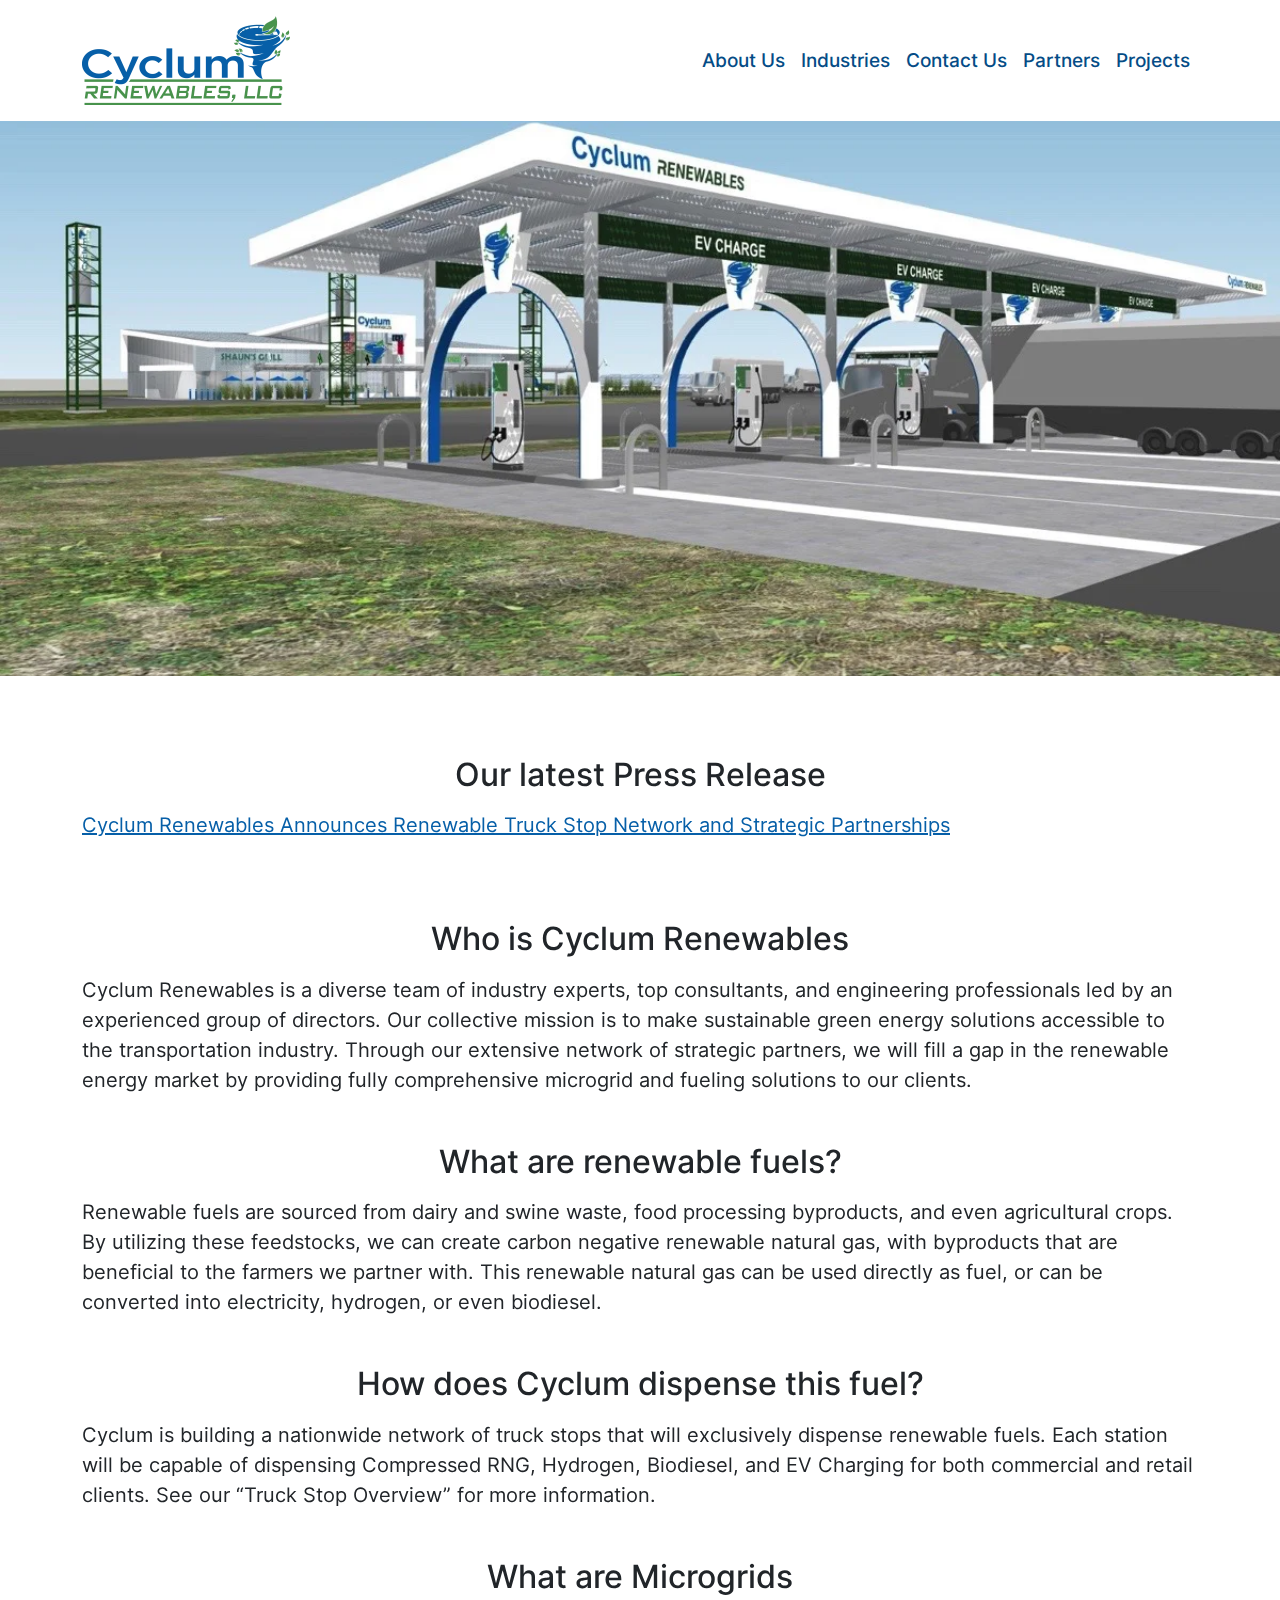
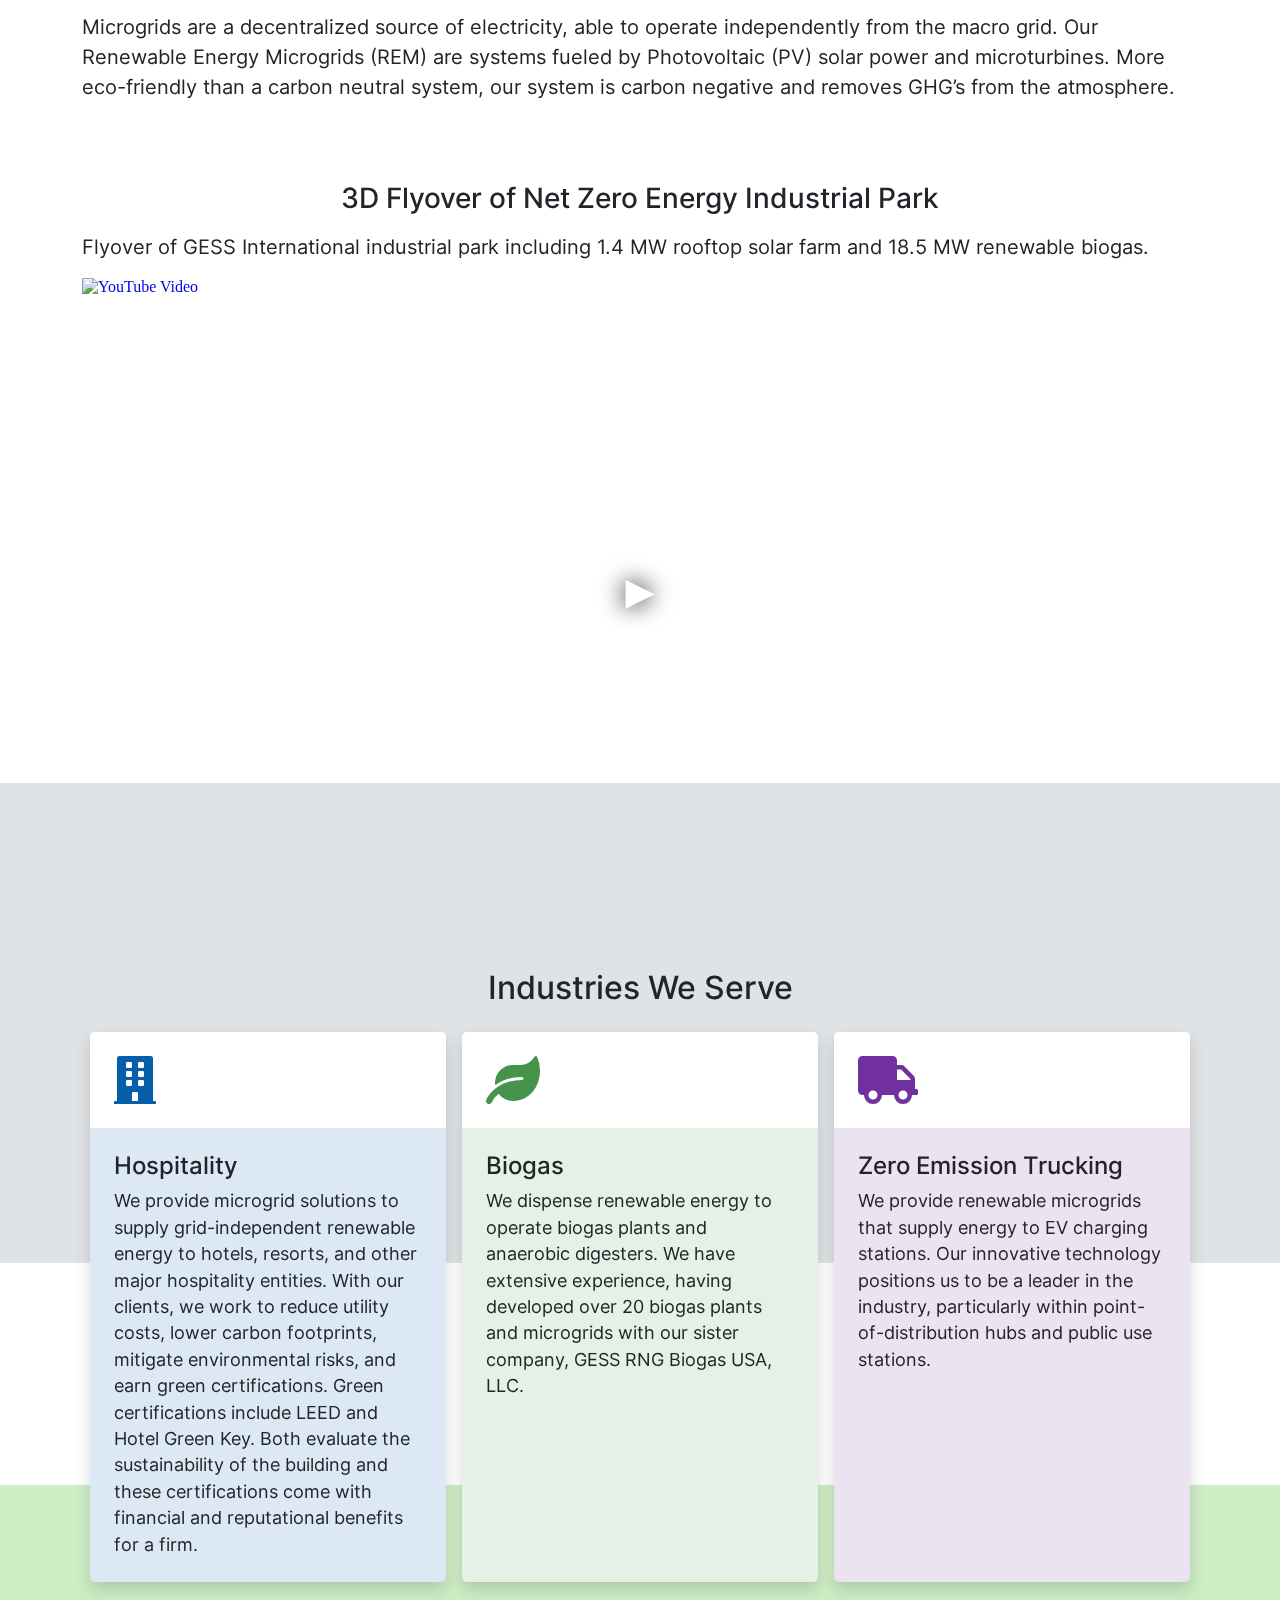
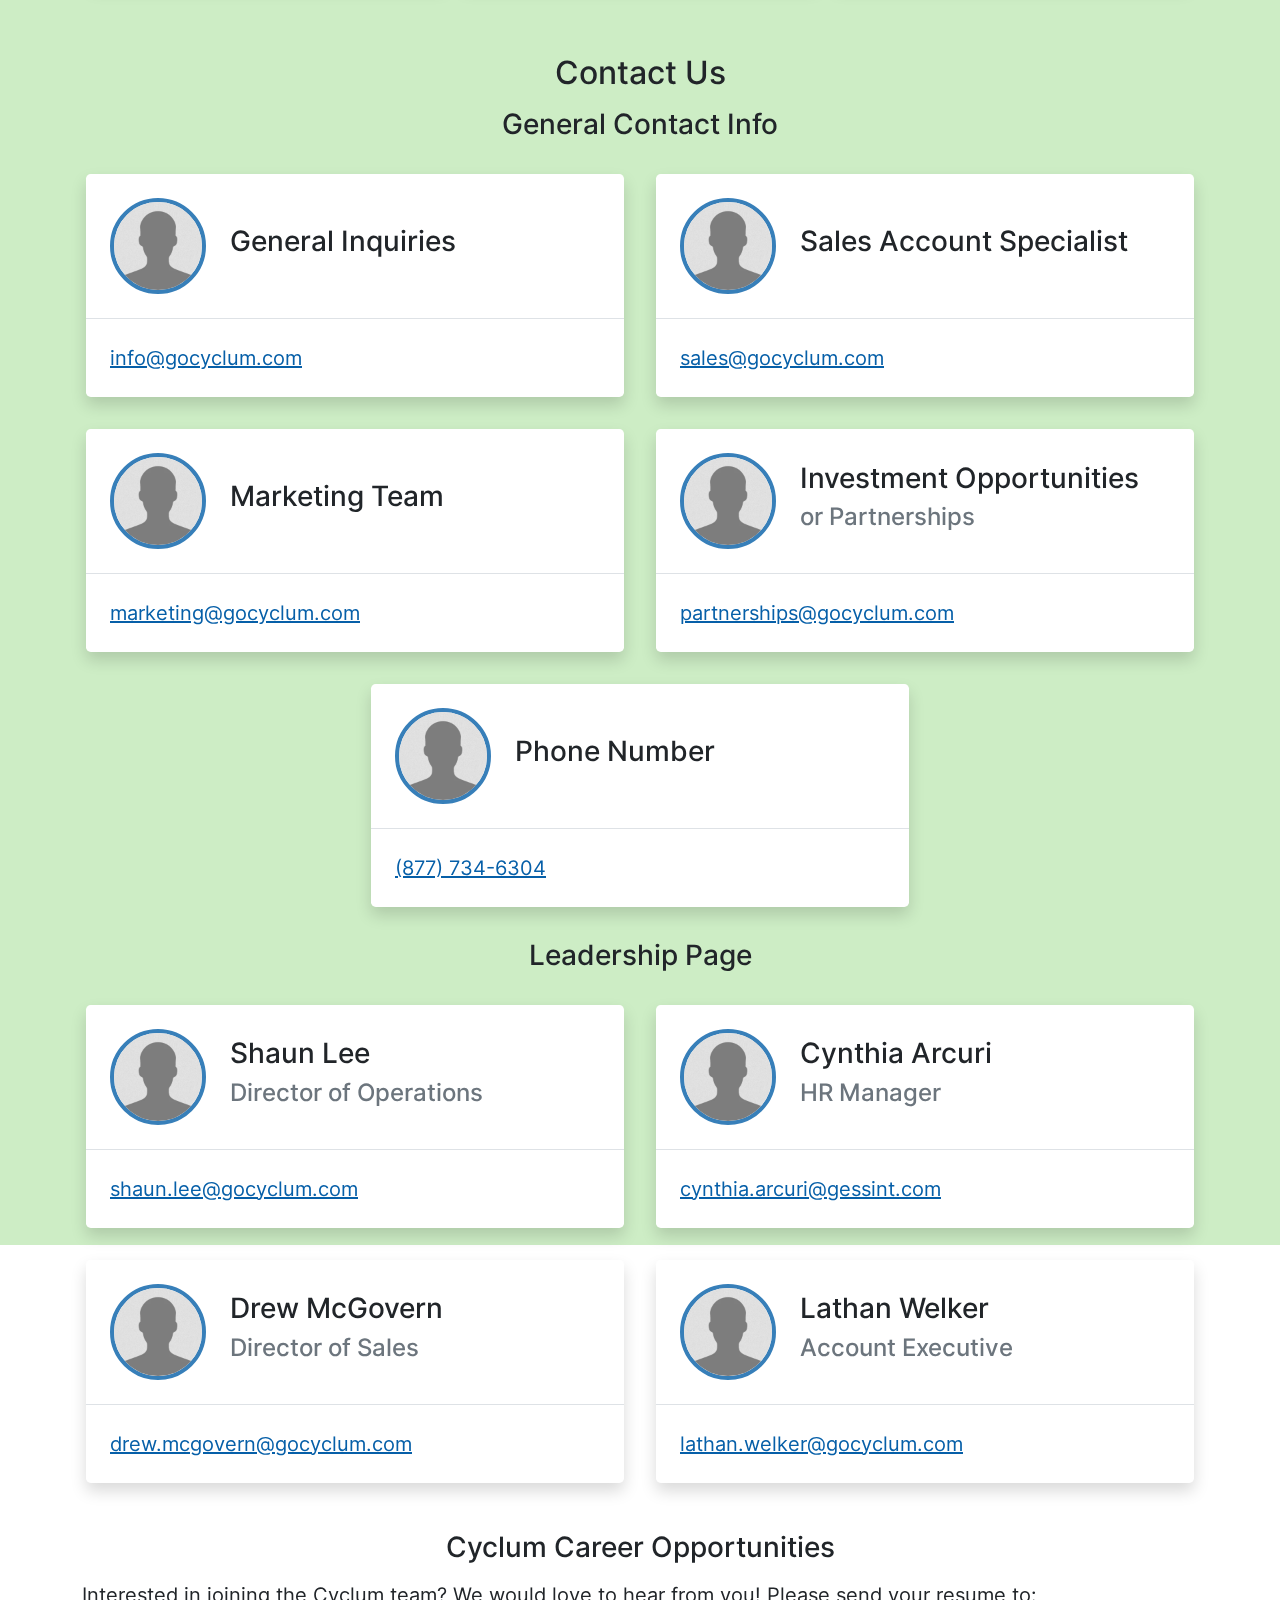
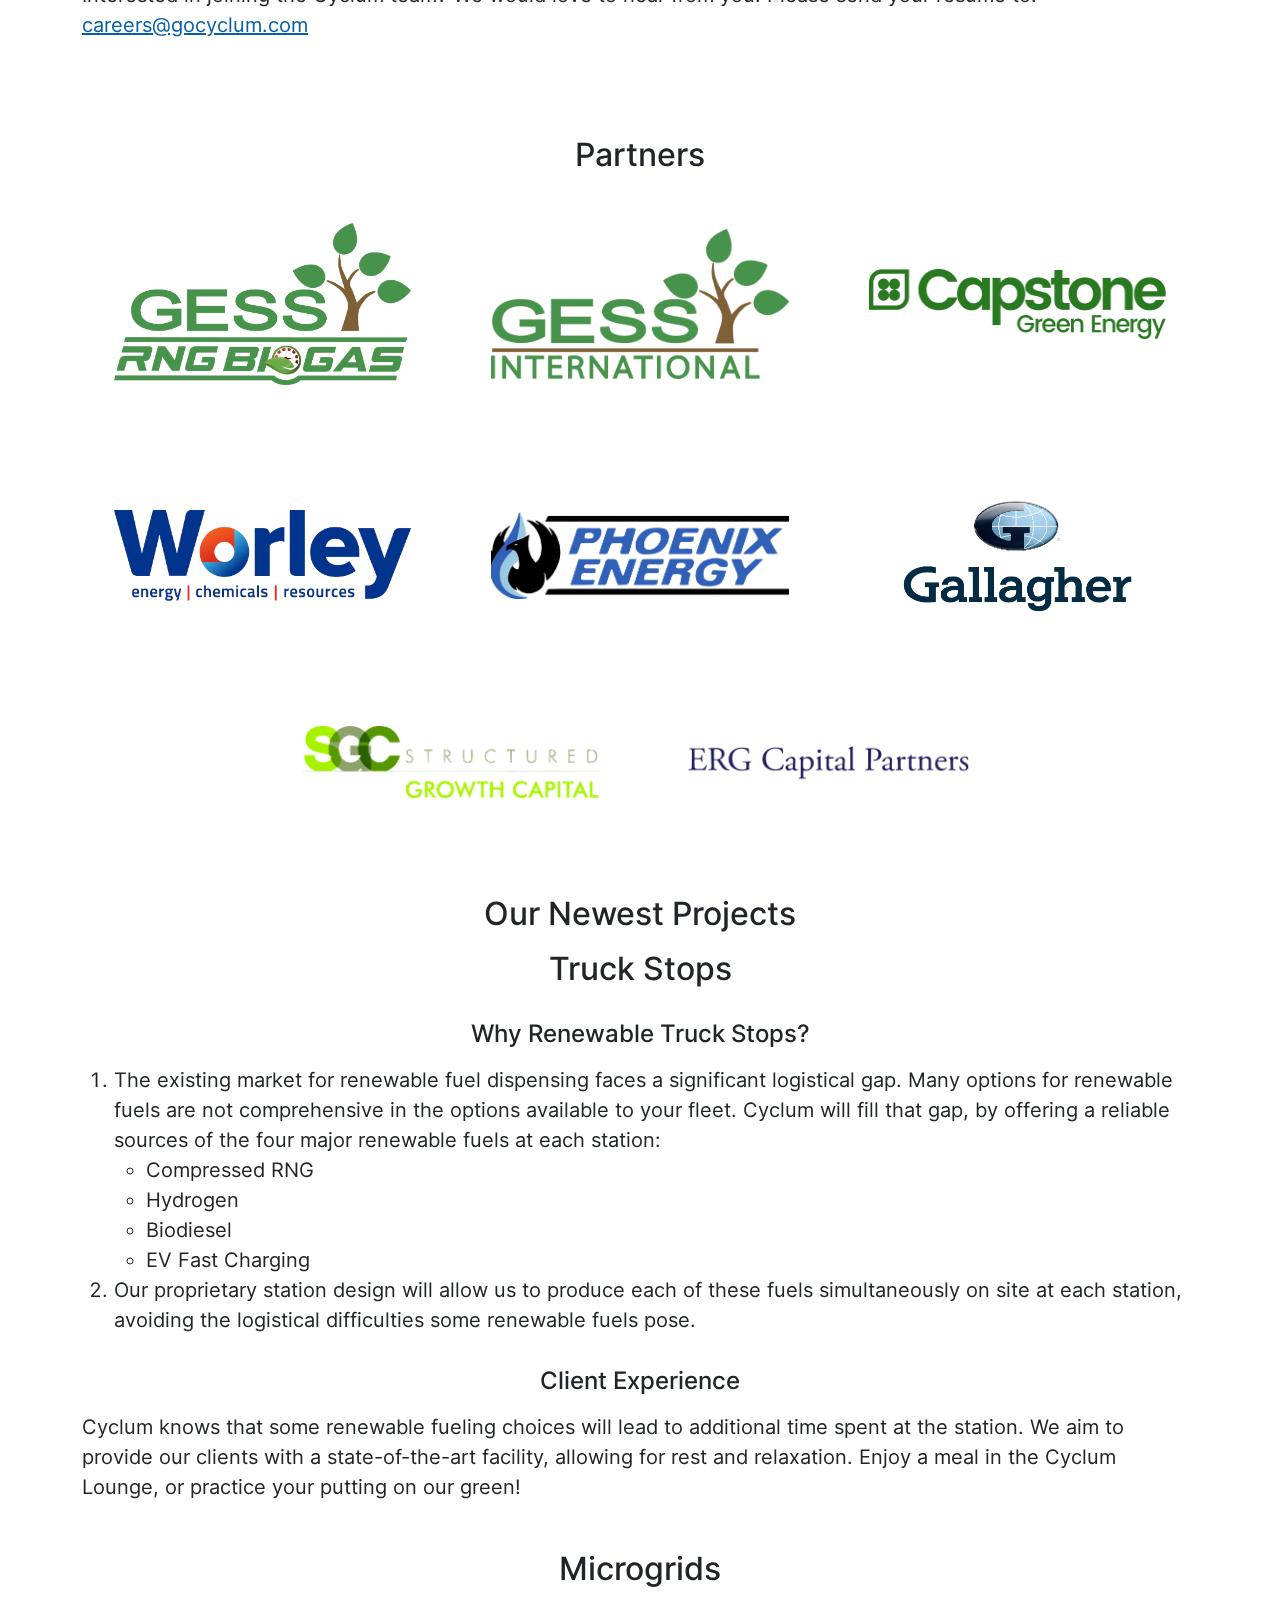
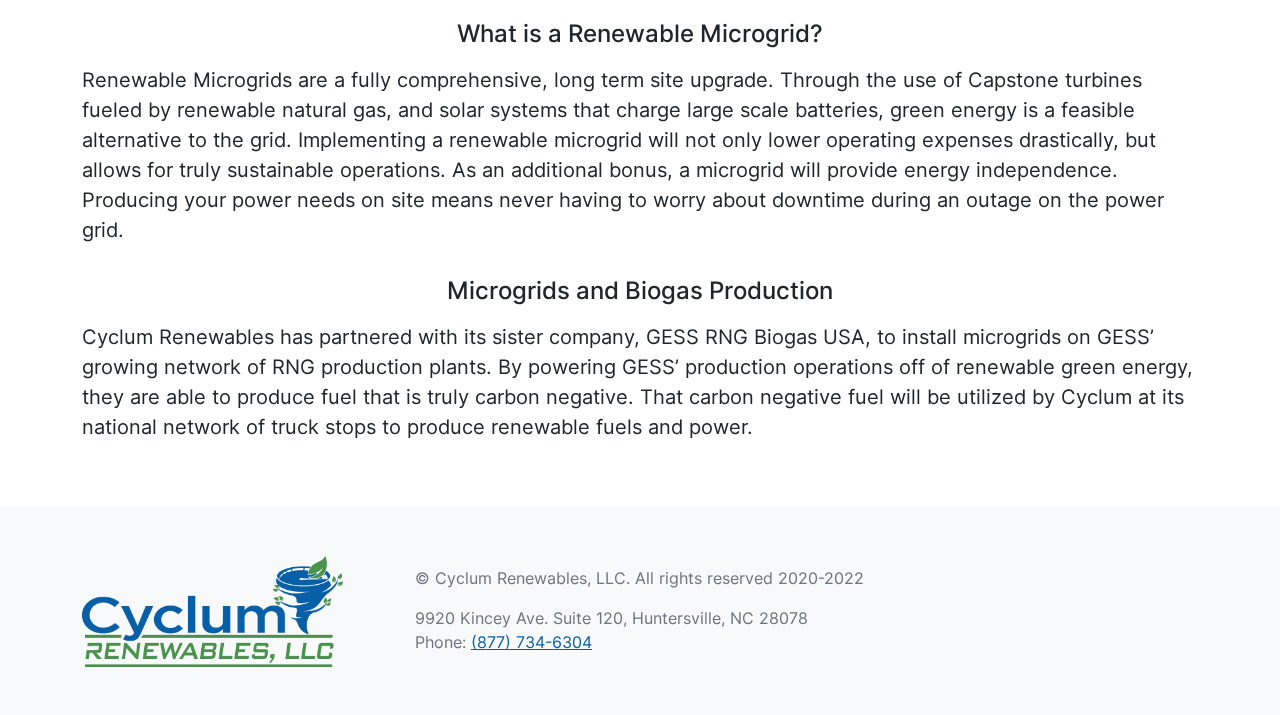
<file: index.html>
<!DOCTYPE html>
<html>
  <head>
	<meta name="generator" content="Hugo 0.88.1" />
    <title>Home | Cyclum Renewables</title>
    <meta name="viewport" content="width=device-width,initial-scale=1">
    
    <link rel="apple-touch-icon" sizes="180x180" href="/apple-touch-icon.png">
    <link rel="icon" type="image/png" sizes="32x32" href="/favicon-32x32.png">
    <link rel="icon" type="image/png" sizes="16x16" href="/favicon-16x16.png">
    <link rel="manifest" href="/site.webmanifest">
    <link rel="mask-icon" href="/safari-pinned-tab.svg" color="#5bbad5">
    <meta name="msapplication-TileColor" content="#da532c">
    <meta name="theme-color" content="#ffffff">
    
    <link rel="preload" as="style" href="/webpack/fonts.css">
    <link rel="stylesheet" href="/webpack/fonts.css">
    <link rel="stylesheet" href="/webpack/main.css">
  </head>

  <body class="d-flex flex-column justify-content-between" data-bs-spy="scroll" data-bs-target=".scrollspy" data-bs-offset="200" tabindex="0">
    <header id="navigation" class="w-100 fixed-top bg-white">
    <div class="container">
        <div class="row scrollspy justify-content-between g-0">
            
            <a href="#" id="logo-wrapper" class="col-auto d-flex justify-content-end align-items-center large">
                



<picture id="logo-large" class="logo-header position-absolute opacity-0 fade-out">
  <source type="image/webp" srcset="/logos/large.webp">
  <source type="image/png" srcset="/logos/large.png">
  <img src="/logos/large.png" class="img-fluid w-100 h-100" alt="large logo">
</picture>
                



<picture id="logo" class="logo-header position-absolute opacity-0 fade-out">
  <source type="image/webp" srcset="/logos/small.webp">
  <source type="image/png" srcset="/logos/small.png">
  <img src="/logos/small.png" class="img-fluid w-100 h-100" alt="logo">
</picture>
            </a>
            
            
            
            <ul class="desktop-navigation nav col-lg d-flex justify-content-end align-items-center">
                
                <li class="nav-item">
                    <a href="#about-us" class="nav-link">About Us</a>
                </li>
                
                <li class="nav-item">
                    <a href="#industries" class="nav-link">Industries</a>
                </li>
                
                <li class="nav-item">
                    <a href="#contacts" class="nav-link">Contact Us</a>
                </li>
                
                <li class="nav-item">
                    <a href="#partners-a" class="nav-link">Partners</a>
                </li>
                
                <li class="nav-item">
                    <a href="#projects" class="nav-link">Projects</a>
                </li>
                
            </ul>
            
            
            <div class="mobile-navigation col-auto d-flex justify-content-end align-items-center">
                <div id="mobile-navigation-control" class="btn collapsible-control hamburger-icon mx-3" data-collapsible-target-id="mobile-navigation">
                    <div class="bar1"></div>
                    <div class="bar2"></div>
                    <div class="bar3"></div>
                </div>
            </div>
        </div>
        
        <div id="mobile-navigation" class="collapsible mobile-navigation">
            
        </div>
    </div>
</header>
    <div class="banner">
      



<picture id="" class="">
  <source type="image/webp" srcset="/images/truck-station.webp">
  <source type="image/jpg" srcset="/images/truck-station.jpg">
  <img src="/images/truck-station.jpg" class="img-fluid w-100 h-100" alt="">
</picture>
    </div>
    
  <div id="content" class="container offset-top">
    <h2 id="our-latest-press-release">Our latest Press Release</h2>
<p><a href="https://www.prnewswire.com/news-releases/cyclum-renewables-announces-renewable-truck-stop-network-and-strategic-partnerships-301457854.html">Cyclum Renewables Announces Renewable Truck Stop Network and Strategic Partnerships</a></p>

<div style="height: 4rem;"></div>
<a id="about-us" class="anchor"></a>
<h2 id="who-is-cyclum-renewables">Who is Cyclum Renewables</h2>
<p>Cyclum Renewables is a diverse team of industry experts, top consultants, and engineering professionals led by an experienced group of directors. Our collective mission is to make sustainable green energy solutions accessible to the transportation industry. Through our extensive network of strategic partners, we will fill a gap in the renewable energy market by providing fully comprehensive microgrid and fueling solutions to our clients.</p>

<div style="height: 2rem;"></div>
<h2 id="what-are-renewable-fuels">What are renewable fuels?</h2>
<p>Renewable fuels are sourced from dairy and swine waste, food processing byproducts, and even agricultural crops. By utilizing these feedstocks, we can create carbon negative renewable natural gas, with byproducts that are beneficial to the farmers we partner with. This renewable natural gas can be used directly as fuel, or can be converted into electricity, hydrogen, or even biodiesel.</p>

<div style="height: 2rem;"></div>
<h2 id="how-does-cyclum-dispense-this-fuel">How does Cyclum dispense this fuel?</h2>
<p>Cyclum is building a nationwide network of truck stops that will exclusively dispense renewable fuels. Each station will be capable of dispensing Compressed RNG, Hydrogen, Biodiesel, and EV Charging for both commercial and retail clients. See our “Truck Stop Overview” for more information.</p>

<div style="height: 2rem;"></div>
<h2 id="what-are-microgrids">What are Microgrids</h2>
<p>Microgrids are a decentralized source of electricity, able to operate independently from the macro grid. Our Renewable Energy Microgrids (REM) are systems fueled by Photovoltaic (PV) solar power and microturbines. More eco-friendly than a carbon neutral system, our system is carbon negative and removes GHG’s from the atmosphere.</p>

<div style="height: 4rem;"></div>
<h3 id="3d-flyover-of-net-zero-energy-industrial-park">3D Flyover of Net Zero Energy Industrial Park</h3>
<p>Flyover of GESS International industrial park including 1.4 MW rooftop solar farm and 18.5 MW renewable biogas.</p>

<div style="position: relative; padding-bottom: 56.25%; height: 0; overflow: hidden;">
  <iframe srcdoc="<style>*{padding:0;margin:0;overflow:hidden}html,body{height:100%}img,span{position:absolute;width:100%;top:0;bottom:0;margin:auto}span{height:1.5em;text-align:center;font:48px/1.5 sans-serif;color:white;text-shadow:0 0 0.5em black}</style><a href=https://www.youtube.com/embed/Mn0rwoRO_T8?autoplay=1><img src=https://i.ytimg.com/vi_webp/Mn0rwoRO_T8/hqdefault.webp alt='YouTube Video'><span>&#x25BA;</span></a>" src="https://www.youtube.com/embed/Mn0rwoRO_T8?autoplay=1" style="position: absolute; top: 0; left: 0; width: 100%; height: 100%; border:0;" allowfullscreen title="YouTube Video"></iframe>
</div>


<div style="height: 4rem;"></div>

<div class="separator rellax" data-rellax-speed="-1" data-rellax-percentage="0.65" style="background-color: #e0e3e6; height: 30rem"></div>
<a id="industries" class="anchor"></a>
<h2 id="industries-we-serve">Industries We Serve</h2>
<div class="d-flex flex-column flex-lg-row">
<div class="industry-item d-flex flex-row flex-lg-column align-items-stretch rounded-3 mx-1 mx-lg-2 my-2 shadow overflow-hidden text-start bg-white">
  <div class="p-4">
    <i class="fas fa-building industry-icon" style="color: #065fa8"></i>
  </div>
  <div class="p-3 p-lg-4 flex-fill" style="background-color: #065fa824;">
    <h4>Hospitality</h4>
    <p>We provide microgrid solutions to supply grid-independent renewable energy to hotels, resorts, and other major hospitality entities. With our clients, we work to reduce utility costs, lower carbon footprints, mitigate environmental risks, and earn green certifications. Green certifications include LEED and Hotel Green Key. Both evaluate the sustainability of the building and these certifications come with financial and reputational benefits for a firm.</p>
  </div>
</div>
<div class="industry-item d-flex flex-row flex-lg-column align-items-stretch rounded-3 mx-1 mx-lg-2 my-2 shadow overflow-hidden text-start bg-white">
  <div class="p-4">
    <i class="fas fa-leaf industry-icon" style="color: #47934c"></i>
  </div>
  <div class="p-3 p-lg-4 flex-fill" style="background-color: #47934c24;">
    <h4>Biogas</h4>
    <p>We dispense renewable energy to operate biogas plants and anaerobic digesters. We have extensive experience, having developed over 20 biogas plants and microgrids with our sister company, GESS RNG Biogas USA, LLC.</p>
  </div>
</div>
<div class="industry-item d-flex flex-row flex-lg-column align-items-stretch rounded-3 mx-1 mx-lg-2 my-2 shadow overflow-hidden text-start bg-white">
  <div class="p-4">
    <i class="fas fa-truck industry-icon" style="color: #7030A0"></i>
  </div>
  <div class="p-3 p-lg-4 flex-fill" style="background-color: #7030A024;">
    <h4>Zero Emission Trucking</h4>
    <p>We provide renewable microgrids that supply energy to EV charging stations. Our innovative technology positions us to be a leader in the industry, particularly within point-of-distribution hubs and public use stations. </p>
  </div>
</div>
</div>

<div style="height: 4rem;"></div>

<div class="separator rellax" data-rellax-speed="-1" data-rellax-percentage="0.65" style="background-color: #cdedc5; height: 85rem"></div>
<a id="contacts" class="anchor"></a>
<h2 id="contact-us">Contact Us</h2>

<h3 class="mt-3">General Contact Info</h3>
<div class="row justify-content-center align-items-stretch">
  
  <div class="col-12 col-sm-10 col-md-6 p-3">
    
<div class="contact d-flex flex-column rounded-3 shadow bg-white h-100">
  <div class="d-flex flex-column flex-grow-1 flex-lg-row align-items-center border-bottom">
    



<picture id="" class="avatar rounded-circle overflow-hidden m-4">
  <source type="image/webp" srcset="/images/people/default.webp">
  <source type="image/jpg" srcset="/images/people/default.jpg">
  <img src="/images/people/default.jpg" class="img-fluid w-100 h-100" alt="">
</picture>
    <div class="text-center text-lg-start mb-4 mb-lg-0">
      <h3>General Inquiries</h3>
      <h4 class="text-muted"></h4>
    </div>
  </div>
  <div class="p-4">
  
  
  <a href="mailto:info@gocyclum.com" class="fs-5">info@gocyclum.com</a>
  
  
  </div>
</div>
  </div>
  
  <div class="col-12 col-sm-10 col-md-6 p-3">
    
<div class="contact d-flex flex-column rounded-3 shadow bg-white h-100">
  <div class="d-flex flex-column flex-grow-1 flex-lg-row align-items-center border-bottom">
    



<picture id="" class="avatar rounded-circle overflow-hidden m-4">
  <source type="image/webp" srcset="/images/people/default.webp">
  <source type="image/jpg" srcset="/images/people/default.jpg">
  <img src="/images/people/default.jpg" class="img-fluid w-100 h-100" alt="">
</picture>
    <div class="text-center text-lg-start mb-4 mb-lg-0">
      <h3>Sales Account Specialist</h3>
      <h4 class="text-muted"></h4>
    </div>
  </div>
  <div class="p-4">
  
  
  <a href="mailto:sales@gocyclum.com" class="fs-5">sales@gocyclum.com</a>
  
  
  </div>
</div>
  </div>
  
  <div class="col-12 col-sm-10 col-md-6 p-3">
    
<div class="contact d-flex flex-column rounded-3 shadow bg-white h-100">
  <div class="d-flex flex-column flex-grow-1 flex-lg-row align-items-center border-bottom">
    



<picture id="" class="avatar rounded-circle overflow-hidden m-4">
  <source type="image/webp" srcset="/images/people/default.webp">
  <source type="image/jpg" srcset="/images/people/default.jpg">
  <img src="/images/people/default.jpg" class="img-fluid w-100 h-100" alt="">
</picture>
    <div class="text-center text-lg-start mb-4 mb-lg-0">
      <h3>Marketing Team</h3>
      <h4 class="text-muted"></h4>
    </div>
  </div>
  <div class="p-4">
  
  
  <a href="mailto:marketing@gocyclum.com" class="fs-5">marketing@gocyclum.com</a>
  
  
  </div>
</div>
  </div>
  
  <div class="col-12 col-sm-10 col-md-6 p-3">
    
<div class="contact d-flex flex-column rounded-3 shadow bg-white h-100">
  <div class="d-flex flex-column flex-grow-1 flex-lg-row align-items-center border-bottom">
    



<picture id="" class="avatar rounded-circle overflow-hidden m-4">
  <source type="image/webp" srcset="/images/people/default.webp">
  <source type="image/jpg" srcset="/images/people/default.jpg">
  <img src="/images/people/default.jpg" class="img-fluid w-100 h-100" alt="">
</picture>
    <div class="text-center text-lg-start mb-4 mb-lg-0">
      <h3>Investment Opportunities</h3>
      <h4 class="text-muted">or Partnerships</h4>
    </div>
  </div>
  <div class="p-4">
  
  
  <a href="mailto:partnerships@gocyclum.com" class="fs-5">partnerships@gocyclum.com</a>
  
  
  </div>
</div>
  </div>
  
  <div class="col-12 col-sm-10 col-md-6 p-3">
    
<div class="contact d-flex flex-column rounded-3 shadow bg-white h-100">
  <div class="d-flex flex-column flex-grow-1 flex-lg-row align-items-center border-bottom">
    



<picture id="" class="avatar rounded-circle overflow-hidden m-4">
  <source type="image/webp" srcset="/images/people/default.webp">
  <source type="image/jpg" srcset="/images/people/default.jpg">
  <img src="/images/people/default.jpg" class="img-fluid w-100 h-100" alt="">
</picture>
    <div class="text-center text-lg-start mb-4 mb-lg-0">
      <h3>Phone Number</h3>
      <h4 class="text-muted"></h4>
    </div>
  </div>
  <div class="p-4">
  
  
  
  <a href="tel:%28877%29%20734-6304" class="fs-5">(877) 734-6304</a>
  
  </div>
</div>
  </div>
  
</div>

<h3 class="mt-3">Leadership Page</h3>
<div class="row justify-content-center align-items-stretch">
  
  <div class="col-12 col-sm-10 col-md-6 p-3">
    
<div class="contact d-flex flex-column rounded-3 shadow bg-white h-100">
  <div class="d-flex flex-column flex-grow-1 flex-lg-row align-items-center border-bottom">
    



<picture id="" class="avatar rounded-circle overflow-hidden m-4">
  <source type="image/webp" srcset="/images/people/default.webp">
  <source type="image/jpg" srcset="/images/people/default.jpg">
  <img src="/images/people/default.jpg" class="img-fluid w-100 h-100" alt="">
</picture>
    <div class="text-center text-lg-start mb-4 mb-lg-0">
      <h3>Shaun Lee</h3>
      <h4 class="text-muted">Director of Operations</h4>
    </div>
  </div>
  <div class="p-4">
  
  
  <a href="mailto:shaun.lee@gocyclum.com" class="fs-5">shaun.lee@gocyclum.com</a>
  
  
  </div>
</div>
  </div>
  
  <div class="col-12 col-sm-10 col-md-6 p-3">
    
<div class="contact d-flex flex-column rounded-3 shadow bg-white h-100">
  <div class="d-flex flex-column flex-grow-1 flex-lg-row align-items-center border-bottom">
    



<picture id="" class="avatar rounded-circle overflow-hidden m-4">
  <source type="image/webp" srcset="/images/people/default.webp">
  <source type="image/jpg" srcset="/images/people/default.jpg">
  <img src="/images/people/default.jpg" class="img-fluid w-100 h-100" alt="">
</picture>
    <div class="text-center text-lg-start mb-4 mb-lg-0">
      <h3>Cynthia Arcuri</h3>
      <h4 class="text-muted">HR Manager</h4>
    </div>
  </div>
  <div class="p-4">
  
  
  <a href="mailto:cynthia.arcuri@gessint.com" class="fs-5">cynthia.arcuri@gessint.com</a>
  
  
  </div>
</div>
  </div>
  
  <div class="col-12 col-sm-10 col-md-6 p-3">
    
<div class="contact d-flex flex-column rounded-3 shadow bg-white h-100">
  <div class="d-flex flex-column flex-grow-1 flex-lg-row align-items-center border-bottom">
    



<picture id="" class="avatar rounded-circle overflow-hidden m-4">
  <source type="image/webp" srcset="/images/people/default.webp">
  <source type="image/jpg" srcset="/images/people/default.jpg">
  <img src="/images/people/default.jpg" class="img-fluid w-100 h-100" alt="">
</picture>
    <div class="text-center text-lg-start mb-4 mb-lg-0">
      <h3>Drew McGovern</h3>
      <h4 class="text-muted">Director of Sales</h4>
    </div>
  </div>
  <div class="p-4">
  
  
  <a href="mailto:drew.mcgovern@gocyclum.com" class="fs-5">drew.mcgovern@gocyclum.com</a>
  
  
  </div>
</div>
  </div>
  
  <div class="col-12 col-sm-10 col-md-6 p-3">
    
<div class="contact d-flex flex-column rounded-3 shadow bg-white h-100">
  <div class="d-flex flex-column flex-grow-1 flex-lg-row align-items-center border-bottom">
    



<picture id="" class="avatar rounded-circle overflow-hidden m-4">
  <source type="image/webp" srcset="/images/people/default.webp">
  <source type="image/jpg" srcset="/images/people/default.jpg">
  <img src="/images/people/default.jpg" class="img-fluid w-100 h-100" alt="">
</picture>
    <div class="text-center text-lg-start mb-4 mb-lg-0">
      <h3>Lathan Welker</h3>
      <h4 class="text-muted">Account Executive</h4>
    </div>
  </div>
  <div class="p-4">
  
  
  <a href="mailto:lathan.welker@gocyclum.com" class="fs-5">lathan.welker@gocyclum.com</a>
  
  
  </div>
</div>
  </div>
  
</div>


<div style="height: 2rem;"></div>
<h3 id="cyclum-career-opportunities">Cyclum Career Opportunities</h3>
<p>Interested in joining the Cyclum team? We would love to hear from you! Please send your resume to: <a href="mailto:careers@gocyclum.com">careers@gocyclum.com</a>

<div style="height: 4rem;"></div></p>
<a id="partners-a" class="anchor"></a>
<h2 id="partners">Partners</h2>
<div class="row d-flex flex-row align-items-center justify-content-center g-5 p-3">
  

<a href="https://gessrngbiogas.com/" class="col-8 col-lg-4">
  <div class="m-3">
    



<picture id="" class="partner-logo w-100 h-100">
  <source type="image/webp" srcset="logos/partners/gess-rng-biogas.webp">
  <source type="image/png" srcset="logos/partners/gess-rng-biogas.png">
  <img src="logos/partners/gess-rng-biogas.png" class="img-fluid w-100 h-100" alt="">
</picture>
  </div>
</a>
<a href="https://gessinternational.com/" class="col-8 col-lg-4">
  <div class="m-3">
    



<picture id="" class="partner-logo w-100 h-100">
  <source type="image/webp" srcset="logos/partners/gess-international.webp">
  <source type="image/png" srcset="logos/partners/gess-international.png">
  <img src="logos/partners/gess-international.png" class="img-fluid w-100 h-100" alt="">
</picture>
  </div>
</a>
<a href="https://www.capstonegreenenergy.com/" class="col-8 col-lg-4">
  <div class="m-3">
    



<picture id="" class="partner-logo w-100 h-100">
  <source type="image/webp" srcset="logos/partners/capstone.webp">
  <source type="image/png" srcset="logos/partners/capstone.png">
  <img src="logos/partners/capstone.png" class="img-fluid w-100 h-100" alt="">
</picture>
  </div>
</a>
<a href="https://www.worley.com/" class="col-8 col-lg-4">
  <div class="m-3">
    



<picture id="" class="partner-logo w-100 h-100">
  <source type="image/webp" srcset="logos/partners/worley.webp">
  <source type="image/png" srcset="logos/partners/worley.png">
  <img src="logos/partners/worley.png" class="img-fluid w-100 h-100" alt="">
</picture>
  </div>
</a>
<a href="https://www.phoenixenergycng.com/" class="col-8 col-lg-4">
  <div class="m-3">
    



<picture id="" class="partner-logo w-100 h-100">
  <source type="image/webp" srcset="logos/partners/phoenix-energy.webp">
  <source type="image/png" srcset="logos/partners/phoenix-energy.png">
  <img src="logos/partners/phoenix-energy.png" class="img-fluid w-100 h-100" alt="">
</picture>
  </div>
</a>
<a href="https://www.ajg.com/" class="col-8 col-lg-4">
  <div class="m-3">
    



<picture id="" class="partner-logo w-100 h-100">
  <source type="image/webp" srcset="logos/partners/gallagher.webp">
  <source type="image/png" srcset="logos/partners/gallagher.png">
  <img src="logos/partners/gallagher.png" class="img-fluid w-100 h-100" alt="">
</picture>
  </div>
</a>
<a href="http://sgcfunding.com/" class="col-8 col-lg-4">
  <div class="m-3">
    



<picture id="" class="partner-logo w-100 h-100">
  <source type="image/webp" srcset="logos/partners/sgc.webp">
  <source type="image/png" srcset="logos/partners/sgc.png">
  <img src="logos/partners/sgc.png" class="img-fluid w-100 h-100" alt="">
</picture>
  </div>
</a>
<a href="https://ergcapitalpartners.com/" class="col-8 col-lg-4">
  <div class="m-3">
    



<picture id="" class="partner-logo w-100 h-100">
  <source type="image/webp" srcset="logos/partners/erg-capital-partners.webp">
  <source type="image/png" srcset="logos/partners/erg-capital-partners.png">
  <img src="logos/partners/erg-capital-partners.png" class="img-fluid w-100 h-100" alt="">
</picture>
  </div>
</a>


</div>

<div style="height: 4rem;"></div>
<a id="projects" class="anchor"></a>
<h2 id="our-newest-projects">Our Newest Projects</h2>
<h2 id="truck-stops">Truck Stops</h2>

<div style="height: 1rem;"></div>
<h4 id="why-renewable-truck-stops">Why Renewable Truck Stops?</h4>
<ol>
<li>The existing market for renewable fuel dispensing faces a significant logistical gap. Many options for renewable fuels are not comprehensive in the options available to your fleet. Cyclum will fill that gap, by offering a reliable sources of the four major renewable fuels at each station:
<ul>
<li>Compressed RNG</li>
<li>Hydrogen</li>
<li>Biodiesel</li>
<li>EV Fast Charging</li>
</ul>
</li>
<li>Our proprietary station design will allow us to produce each of these fuels simultaneously on site at each station, avoiding the logistical difficulties some renewable fuels pose.</li>
</ol>

<div style="height: 1rem;"></div>
<h4 id="client-experience">Client Experience</h4>
<p>Cyclum knows that some renewable fueling choices will lead to additional time spent at the station. We aim to provide our clients with a state-of-the-art facility, allowing for rest and relaxation. Enjoy a meal in the Cyclum Lounge, or practice your putting on our green!</p>

<div style="height: 2rem;"></div>
<h2 id="microgrids">Microgrids</h2>

<div style="height: 1rem;"></div>
<h4 id="what-is-a-renewable-microgrid">What is a Renewable Microgrid?</h4>
<p>Renewable Microgrids are a fully comprehensive, long term site upgrade. Through the use of Capstone turbines fueled by renewable natural gas, and solar systems that charge large scale batteries, green energy is a feasible alternative to the grid. Implementing a renewable microgrid will not only lower operating expenses drastically, but allows for truly sustainable operations. As an additional bonus, a microgrid will provide energy independence. Producing your power needs on site means never having to worry about downtime during an outage on the power grid.</p>

<div style="height: 1rem;"></div>
<h4 id="microgrids-and-biogas-production">Microgrids and Biogas Production</h4>
<p>Cyclum Renewables has partnered with its sister company, GESS RNG Biogas USA, to install microgrids on GESS’ growing network of RNG production plants. By powering GESS’ production operations off of renewable green energy, they are able to produce fuel that is truly carbon negative. That carbon negative fuel will be utilized by Cyclum at its national network of truck stops to produce renewable fuels and power.</p>

  </div>

    <footer class="footer mt-5 bg-light">
  <div class="container">
    <div class="row d-flex flex-column flex-md-row align-items-center text-center text-lg-start">
      



<picture id="" class="col-5 col-lg-3 my-5">
  <source type="image/webp" srcset="/logos/large.webp">
  <source type="image/png" srcset="/logos/large.png">
  <img src="/logos/large.png" class="img-fluid w-100 h-100" alt="">
</picture>
      <div class="col mb-5 m-md-0 mx-lg-5 text-muted">
        <p>© Cyclum Renewables, LLC. All rights reserved 2020-2022</p>
        <p class="mb-0">
          9920 Kincey Ave. Suite 120, Huntersville, NC 28078<br>
          Phone: <a href="tel:+1-877-734-6304">(877) 734-6304</a>
        </p>
      </div>
    </div>
  </div>
</footer>

    <script src="/webpack/bundle.js"></script>
  </body>
</html>
</file>
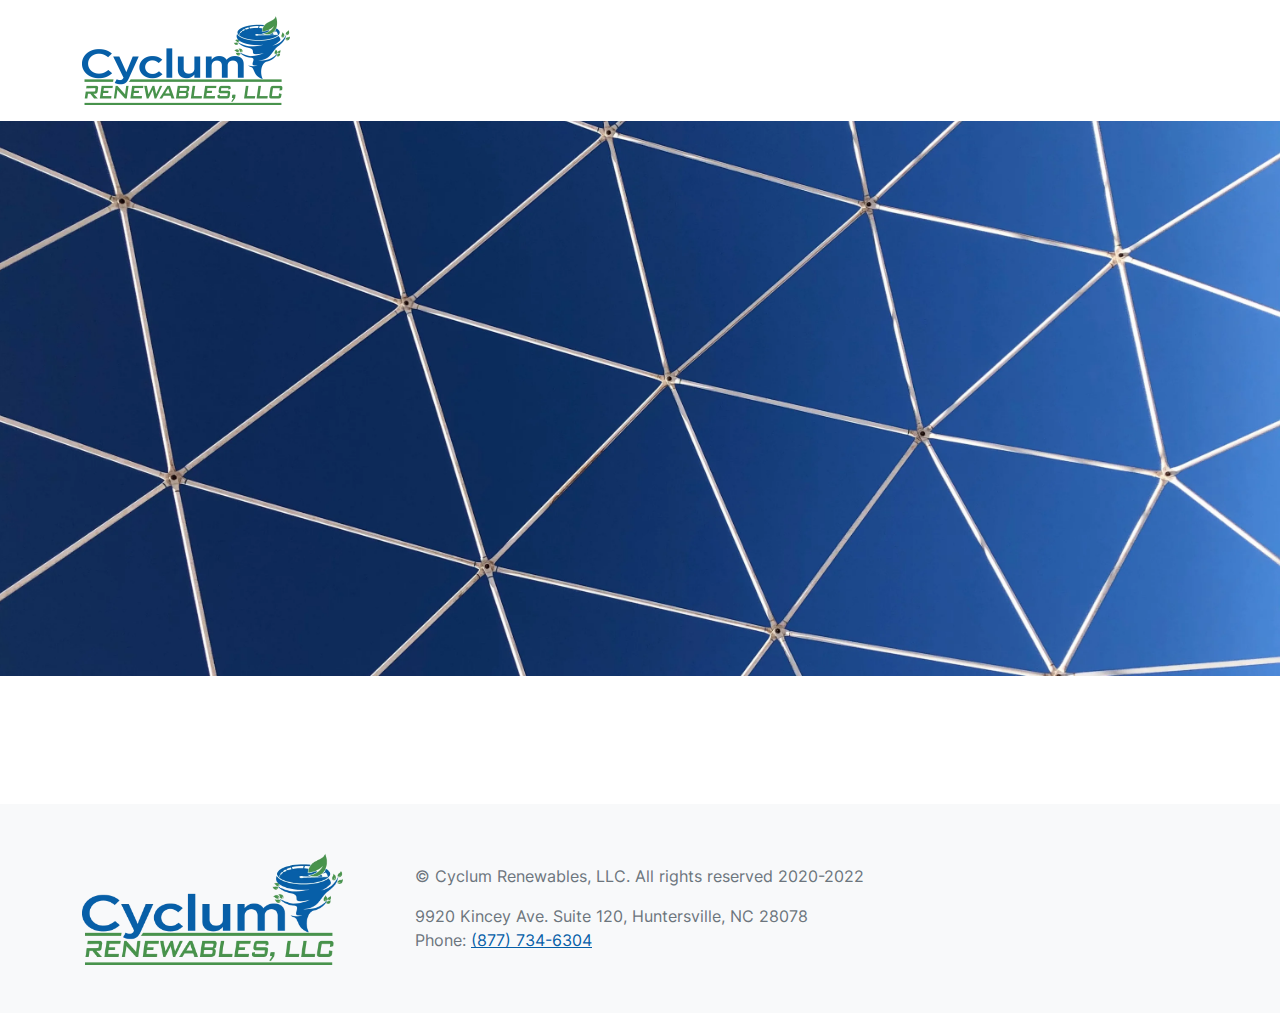
<file: categories/index.html>
<!DOCTYPE html>
<html>
  <head>
    <title>Categories | Cyclum Renewables</title>
    <meta name="viewport" content="width=device-width,initial-scale=1">
    
    <link rel="apple-touch-icon" sizes="180x180" href="/apple-touch-icon.png">
    <link rel="icon" type="image/png" sizes="32x32" href="/favicon-32x32.png">
    <link rel="icon" type="image/png" sizes="16x16" href="/favicon-16x16.png">
    <link rel="manifest" href="/site.webmanifest">
    <link rel="mask-icon" href="/safari-pinned-tab.svg" color="#5bbad5">
    <meta name="msapplication-TileColor" content="#da532c">
    <meta name="theme-color" content="#ffffff">
    
    <link rel="preload" as="style" href="/webpack/fonts.css">
    <link rel="stylesheet" href="/webpack/fonts.css">
    <link rel="stylesheet" href="/webpack/main.css">
  </head>

  <body class="d-flex flex-column justify-content-between" data-bs-spy="scroll" data-bs-target=".scrollspy" data-bs-offset="200" tabindex="0">
    <header id="navigation" class="w-100 fixed-top bg-white">
    <div class="container">
        <div class="row scrollspy justify-content-between g-0">
            
            <a href="#" id="logo-wrapper" class="col-auto d-flex justify-content-end align-items-center large">
                



<picture id="logo-large" class="logo-header position-absolute opacity-0 fade-out">
  <source type="image/webp" srcset="/logos/large.webp">
  <source type="image/png" srcset="/logos/large.png">
  <img src="/logos/large.png" class="img-fluid w-100 h-100" alt="large logo">
</picture>
                



<picture id="logo" class="logo-header position-absolute opacity-0 fade-out">
  <source type="image/webp" srcset="/logos/small.webp">
  <source type="image/png" srcset="/logos/small.png">
  <img src="/logos/small.png" class="img-fluid w-100 h-100" alt="logo">
</picture>
            </a>
            
            
            
            
            <div class="mobile-navigation col-auto d-flex justify-content-end align-items-center">
                <div id="mobile-navigation-control" class="btn collapsible-control hamburger-icon mx-3" data-collapsible-target-id="mobile-navigation">
                    <div class="bar1"></div>
                    <div class="bar2"></div>
                    <div class="bar3"></div>
                </div>
            </div>
        </div>
        
        <div id="mobile-navigation" class="collapsible mobile-navigation">
            
        </div>
    </div>
</header>
    <div class="banner">
      



<picture id="" class="">
  <source type="image/webp" srcset="/images/default-banner.webp">
  <source type="image/jpg" srcset="/images/default-banner.jpg">
  <img src="/images/default-banner.jpg" class="img-fluid w-100 h-100" alt="">
</picture>
    </div>
    
  <div id="content" class="container offset-top">
    
  </div>

    <footer class="footer mt-5 bg-light">
  <div class="container">
    <div class="row d-flex flex-column flex-md-row align-items-center text-center text-lg-start">
      



<picture id="" class="col-5 col-lg-3 my-5">
  <source type="image/webp" srcset="/logos/large.webp">
  <source type="image/png" srcset="/logos/large.png">
  <img src="/logos/large.png" class="img-fluid w-100 h-100" alt="">
</picture>
      <div class="col mb-5 m-md-0 mx-lg-5 text-muted">
        <p>© Cyclum Renewables, LLC. All rights reserved 2020-2022</p>
        <p class="mb-0">
          9920 Kincey Ave. Suite 120, Huntersville, NC 28078<br>
          Phone: <a href="tel:+1-877-734-6304">(877) 734-6304</a>
        </p>
      </div>
    </div>
  </div>
</footer>

    <script src="/webpack/bundle.js"></script>
  </body>
</html>
</file>
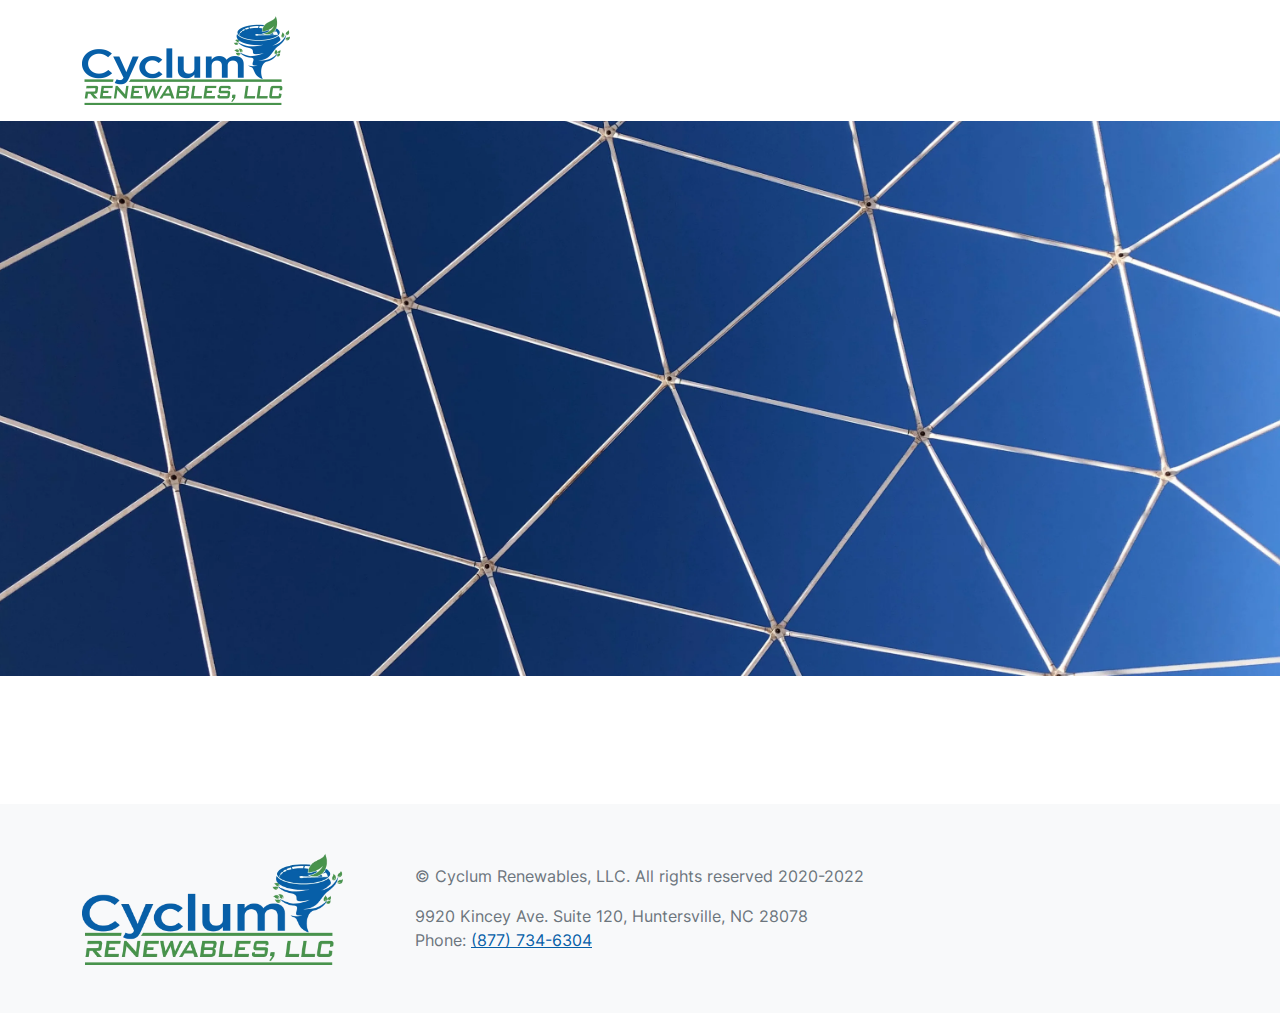
<file: tags/index.html>
<!DOCTYPE html>
<html>
  <head>
    <title>Tags | Cyclum Renewables</title>
    <meta name="viewport" content="width=device-width,initial-scale=1">
    
    <link rel="apple-touch-icon" sizes="180x180" href="/apple-touch-icon.png">
    <link rel="icon" type="image/png" sizes="32x32" href="/favicon-32x32.png">
    <link rel="icon" type="image/png" sizes="16x16" href="/favicon-16x16.png">
    <link rel="manifest" href="/site.webmanifest">
    <link rel="mask-icon" href="/safari-pinned-tab.svg" color="#5bbad5">
    <meta name="msapplication-TileColor" content="#da532c">
    <meta name="theme-color" content="#ffffff">
    
    <link rel="preload" as="style" href="/webpack/fonts.css">
    <link rel="stylesheet" href="/webpack/fonts.css">
    <link rel="stylesheet" href="/webpack/main.css">
  </head>

  <body class="d-flex flex-column justify-content-between" data-bs-spy="scroll" data-bs-target=".scrollspy" data-bs-offset="200" tabindex="0">
    <header id="navigation" class="w-100 fixed-top bg-white">
    <div class="container">
        <div class="row scrollspy justify-content-between g-0">
            
            <a href="#" id="logo-wrapper" class="col-auto d-flex justify-content-end align-items-center large">
                



<picture id="logo-large" class="logo-header position-absolute opacity-0 fade-out">
  <source type="image/webp" srcset="/logos/large.webp">
  <source type="image/png" srcset="/logos/large.png">
  <img src="/logos/large.png" class="img-fluid w-100 h-100" alt="large logo">
</picture>
                



<picture id="logo" class="logo-header position-absolute opacity-0 fade-out">
  <source type="image/webp" srcset="/logos/small.webp">
  <source type="image/png" srcset="/logos/small.png">
  <img src="/logos/small.png" class="img-fluid w-100 h-100" alt="logo">
</picture>
            </a>
            
            
            
            
            <div class="mobile-navigation col-auto d-flex justify-content-end align-items-center">
                <div id="mobile-navigation-control" class="btn collapsible-control hamburger-icon mx-3" data-collapsible-target-id="mobile-navigation">
                    <div class="bar1"></div>
                    <div class="bar2"></div>
                    <div class="bar3"></div>
                </div>
            </div>
        </div>
        
        <div id="mobile-navigation" class="collapsible mobile-navigation">
            
        </div>
    </div>
</header>
    <div class="banner">
      



<picture id="" class="">
  <source type="image/webp" srcset="/images/default-banner.webp">
  <source type="image/jpg" srcset="/images/default-banner.jpg">
  <img src="/images/default-banner.jpg" class="img-fluid w-100 h-100" alt="">
</picture>
    </div>
    
  <div id="content" class="container offset-top">
    
  </div>

    <footer class="footer mt-5 bg-light">
  <div class="container">
    <div class="row d-flex flex-column flex-md-row align-items-center text-center text-lg-start">
      



<picture id="" class="col-5 col-lg-3 my-5">
  <source type="image/webp" srcset="/logos/large.webp">
  <source type="image/png" srcset="/logos/large.png">
  <img src="/logos/large.png" class="img-fluid w-100 h-100" alt="">
</picture>
      <div class="col mb-5 m-md-0 mx-lg-5 text-muted">
        <p>© Cyclum Renewables, LLC. All rights reserved 2020-2022</p>
        <p class="mb-0">
          9920 Kincey Ave. Suite 120, Huntersville, NC 28078<br>
          Phone: <a href="tel:+1-877-734-6304">(877) 734-6304</a>
        </p>
      </div>
    </div>
  </div>
</footer>

    <script src="/webpack/bundle.js"></script>
  </body>
</html>
</file>
<file: webpack/fonts.css>
/* === Inter - regular */
@font-face {
	font-family: 'Inter';
	font-style: normal;
	font-weight: 400;
	font-display: swap;
	src: url("./font/Inter-Regular.eot");
	src: local('Inter'),
		url("./font/Inter-Regular.eot") format("embedded-opentype"),
		url("./font/Inter-Regular.woff2") format("woff2"),
		url("./font/Inter-Regular.woff") format("woff"),
		url("./font/Inter-Regular.ttf") format("truetype"),
		url("./font/Inter-Regular.svg") format("svg");
}

/* === Inter - 500 */
@font-face {
	font-family: 'Inter';
	font-style: normal;
	font-weight: 500;
	font-display: swap;
	src: url("./font/Inter-Medium.eot");
	src: local('Inter'),
		url("./font/Inter-Medium.eot") format("embedded-opentype"),
		url("./font/Inter-Medium.woff2") format("woff2"),
		url("./font/Inter-Medium.woff") format("woff"),
		url("./font/Inter-Medium.ttf") format("truetype"),
		url("./font/Inter-Medium.svg") format("svg");
}

/* === Inter - 600 */
@font-face {
	font-family: 'Inter';
	font-style: normal;
	font-weight: 600;
	font-display: swap;
	src: url("./font/Inter-SemiBold.eot");
	src: local('Inter'),
		url("./font/Inter-SemiBold.eot") format("embedded-opentype"),
		url("./font/Inter-SemiBold.woff2") format("woff2"),
		url("./font/Inter-SemiBold.woff") format("woff"),
		url("./font/Inter-SemiBold.ttf") format("truetype"),
		url("./font/Inter-SemiBold.svg") format("svg");
}

/* === Inter - 700 */
@font-face {
	font-family: 'Inter';
	font-style: normal;
	font-weight: 700;
	font-display: swap;
	src: url("./font/Inter-Bold.eot");
	src: local('Inter'),
		url("./font/Inter-Bold.eot") format("embedded-opentype"),
		url("./font/Inter-Bold.woff2") format("woff2"),
		url("./font/Inter-Bold.woff") format("woff"),
		url("./font/Inter-Bold.ttf") format("truetype"),
		url("./font/Inter-Bold.svg") format("svg");
}
</file>
